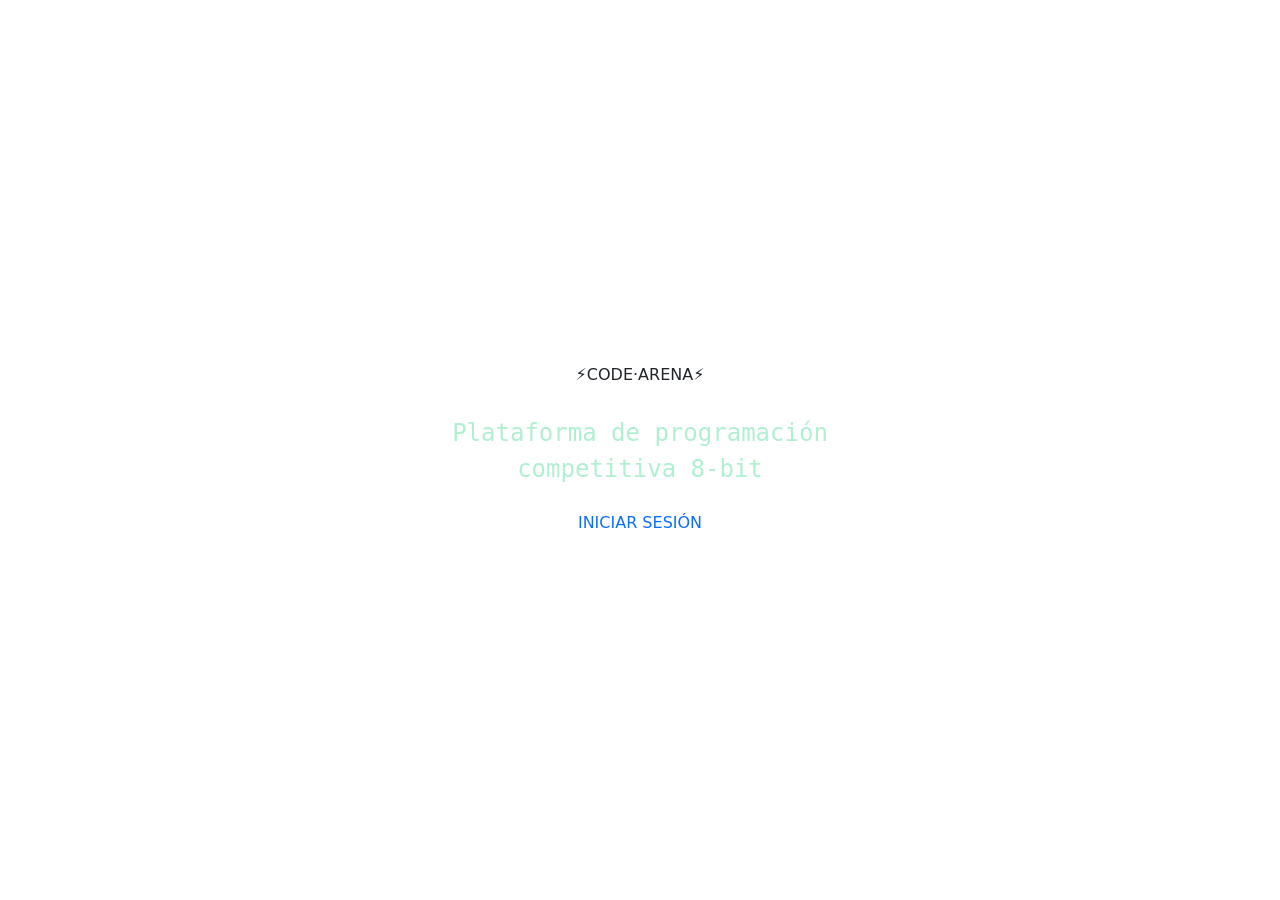
<file: src/main/resources/templates/index.html>
<!DOCTYPE html>
<html xmlns:th="http://www.thymeleaf.org">
<head>
  <meta charset="UTF-8">
  <title>Code Arena | Inicio</title>
  <link href="https://cdn.jsdelivr.net/npm/bootstrap@5.3.0/dist/css/bootstrap.min.css" rel="stylesheet">
  <link rel="stylesheet" th:href="@{/css/retro-bit.css}">
</head>
<body class="crt d-flex align-items-center justify-content-center" style="min-height: 100vh; padding-top: 0;">
<div class="container d-flex justify-content-center">
  <div class="text-center pixel-panel p-5 text-center" style="max-width: 600px; width: 100%;">
    <h1 class="pixel-title" style="font-size: 1rem; margin-bottom: 30px;">⚡CODE·ARENA⚡</h1>
    <p style="color: #b0f0d0; font-family: 'VT323', monospace; font-size: 1.5rem;">Plataforma de programación competitiva 8-bit</p>
    <div class="mt-4">
      <a th:href="@{/login}" class="btn-pixel" style="text-decoration: none; display: inline-block;">INICIAR SESIÓN</a>
    </div>
  </div>
</div>
</body>
</html>
</file>
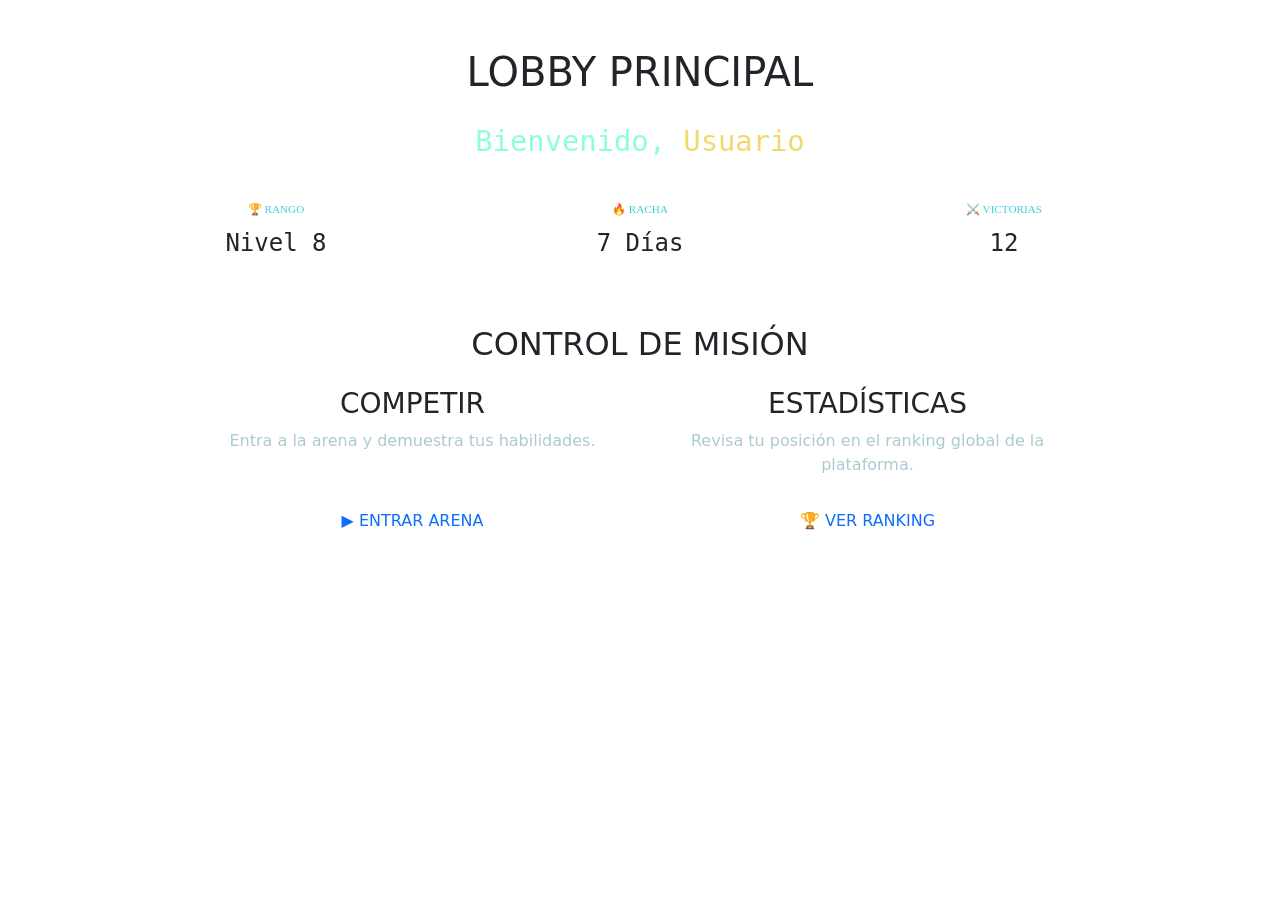
<file: src/main/resources/templates/dashboard.html>
<!DOCTYPE html>
<html xmlns:th="http://www.thymeleaf.org">
<head>
    <meta charset="UTF-8">
    <title>Dashboard | Code Arena</title>
    <link href="https://cdn.jsdelivr.net/npm/bootstrap@5.3.0/dist/css/bootstrap.min.css" rel="stylesheet">
    <link rel="stylesheet" th:href="@{/css/retro-bit.css}">
</head>
<body class="crt">
<div th:replace="~{Fragments/navbar :: navbar}"></div>

<div class="container mt-4">
    <div class="pixel-panel p-4 text-center">
        <h1 class="pixel-title mb-4">LOBBY PRINCIPAL</h1>
        <p style="font-family: 'VT323', monospace; font-size: 1.8rem; color: #8effd2;">
            Bienvenido, <span th:text="${session.username}" style="color: #f2d96c;">Usuario</span>
        </p>

        <div class="row mt-4 mb-5" th:if="${session.userRole == 'ESTUDIANTE'}">
            <div class="col-md-4">
                <div class="pixel-border p-3 h-100">
                    <h5 style="color: #3cd0e0; font-family: 'Press Start 2P', cursive; font-size: 0.7rem;">🏆 RANGO</h5>
                    <p style="font-family: 'VT323', monospace; font-size: 1.5rem; margin: 0;">Nivel 8</p>
                </div>
            </div>
            <div class="col-md-4">
                <div class="pixel-border p-3 h-100">
                    <h5 style="color: #3cd0e0; font-family: 'Press Start 2P', cursive; font-size: 0.7rem;">🔥 RACHA</h5>
                    <p style="font-family: 'VT323', monospace; font-size: 1.5rem; margin: 0;">7 Días</p>
                </div>
            </div>
            <div class="col-md-4">
                <div class="pixel-border p-3 h-100">
                    <h5 style="color: #3cd0e0; font-family: 'Press Start 2P', cursive; font-size: 0.7rem;">⚔️ VICTORIAS</h5>
                    <p style="font-family: 'VT323', monospace; font-size: 1.5rem; margin: 0;">12</p>
                </div>
            </div>
        </div>

        <h2 class="panel-title mb-4 mt-4" style="border-bottom: none;">CONTROL DE MISIÓN</h2>
        <div class="row g-4 justify-content-center">
            <div class="col-md-5">
                <div class="pixel-border d-flex flex-column justify-content-between h-100">
                    <div>
                        <h3 class="panel-title">COMPETIR</h3>
                        <p style="color: #aacad0;">Entra a la arena y demuestra tus habilidades.</p>
                    </div>
                    <a th:href="@{/arena}" class="btn-pixel w-100 text-decoration-none mt-3">▶ ENTRAR ARENA</a>
                </div>
            </div>

            <div class="col-md-5">
                <div class="pixel-border d-flex flex-column justify-content-between h-100">
                    <div>
                        <h3 class="panel-title">ESTADÍSTICAS</h3>
                        <p style="color: #aacad0;">Revisa tu posición en el ranking global de la plataforma.</p>
                    </div>
                    <a th:href="@{/estudiante/rankings}" class="btn-pixel secondary w-100 text-decoration-none mt-3">🏆 VER RANKING</a>
                </div>
            </div>
        </div>
    </div>
</div>

<script src="https://code.jquery.com/jquery-3.7.1.min.js"></script>
<script src="https://cdn.jsdelivr.net/npm/bootstrap@5.3.0/dist/js/bootstrap.bundle.min.js"></script>
</body>
</html>
</file>
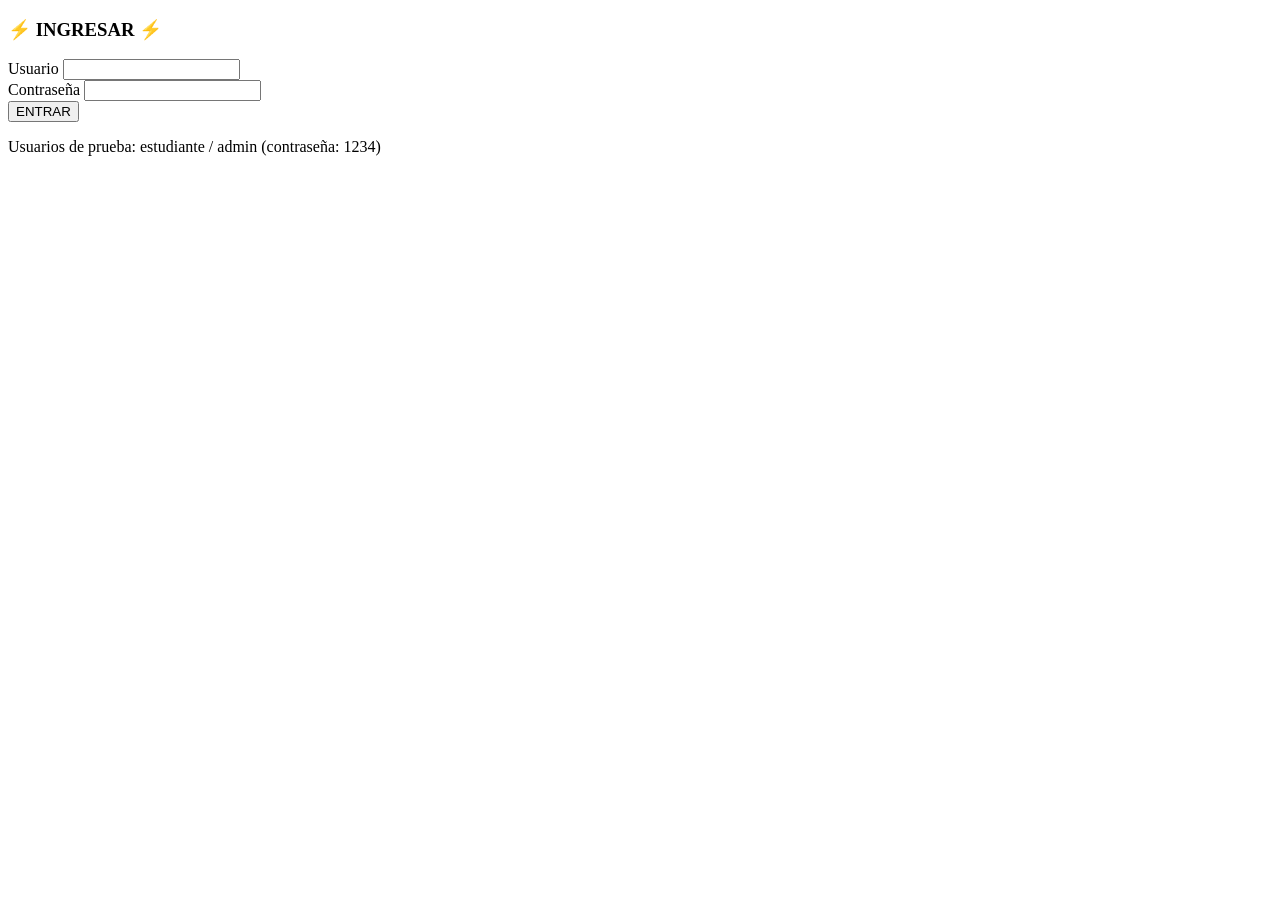
<file: src/main/resources/templates/login.html>
<!DOCTYPE html>
<html xmlns:th="http://www.thymeleaf.org">
<head>
  <meta charset="UTF-8">
  <title>Login | Code Arena</title>
  <link rel="stylesheet" th:href="@{/webjars/bootstrap/css/bootstrap.min.css}">
  <link rel="stylesheet" th:href="@{/css/retro-bit.css}">
</head>
<body class="crt">
<div class="container mt-5">
  <div class="row justify-content-center">
    <div class="col-md-4 pixel-panel p-4">
      <h3 class="pixel-title text-center">⚡ INGRESAR ⚡</h3>
      <div th:if="${error}" class="alert alert-danger pixel-alert" th:text="${error}"></div>
      <form th:action="@{/login}" method="post">
        <div class="mb-3">
          <label class="form-label pixel-label">Usuario</label>
          <input type="text" name="username" class="form-control pixel-input" required>
        </div>
        <div class="mb-3">
          <label class="form-label pixel-label">Contraseña</label>
          <input type="password" name="password" class="form-control pixel-input" required>
        </div>
        <button type="submit" class="btn-pixel w-100">ENTRAR</button>
      </form>
      <p class="mt-3 text-center pixel-small">Usuarios de prueba: estudiante / admin (contraseña: 1234)</p>
    </div>
  </div>
</div>
</body>
</html>
</file>
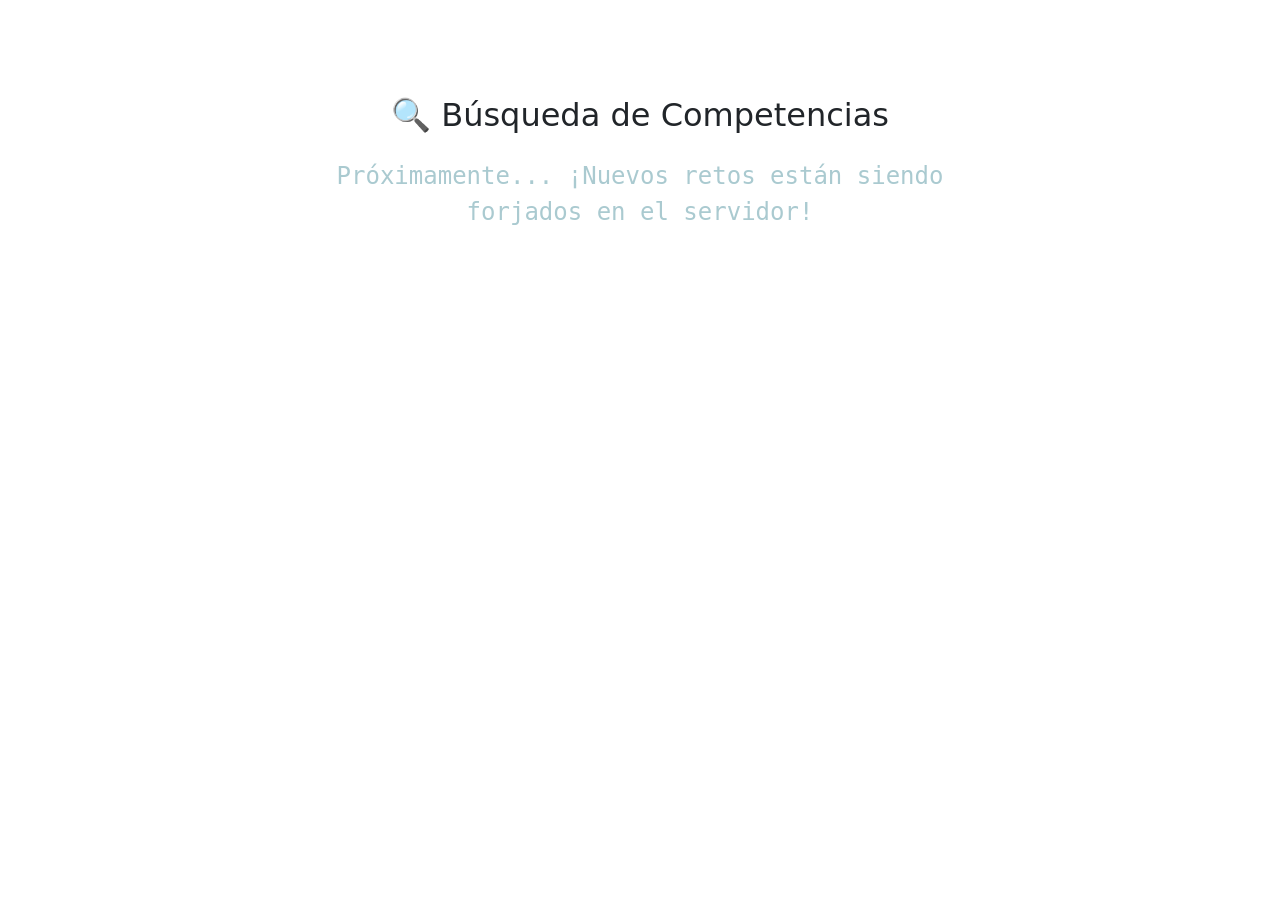
<file: src/main/resources/templates/Estudiante/search-competitions.html>
<!DOCTYPE html>
<html xmlns:th="http://www.thymeleaf.org">
<head>
  <meta charset="UTF-8">
  <title>Búsqueda de Competencias | Code Arena</title>
  <link href="https://cdn.jsdelivr.net/npm/bootstrap@5.3.0/dist/css/bootstrap.min.css" rel="stylesheet">
  <link rel="stylesheet" th:href="@{/css/retro-bit.css}">
</head>
<body class="crt">
<div th:replace="~{fragments/navbar :: navbar}"></div>

<div class="container mt-5 pt-4">
  <div class="row justify-content-center">
    <div class="col-md-8">
      <div class="pixel-panel p-4 text-center">
        <h2 class="pixel-title mb-4">🔍 Búsqueda de Competencias</h2>
        <p style="font-size: 1.5rem; color: #aacad0; font-family: 'VT323', monospace;">
          Próximamente... ¡Nuevos retos están siendo forjados en el servidor!
        </p>
      </div>
    </div>
  </div>
</div>

<script src="https://code.jquery.com/jquery-3.7.1.min.js"></script>
<script src="https://cdn.jsdelivr.net/npm/bootstrap@5.3.0/dist/js/bootstrap.bundle.min.js"></script>
</body>
</html>
</file>
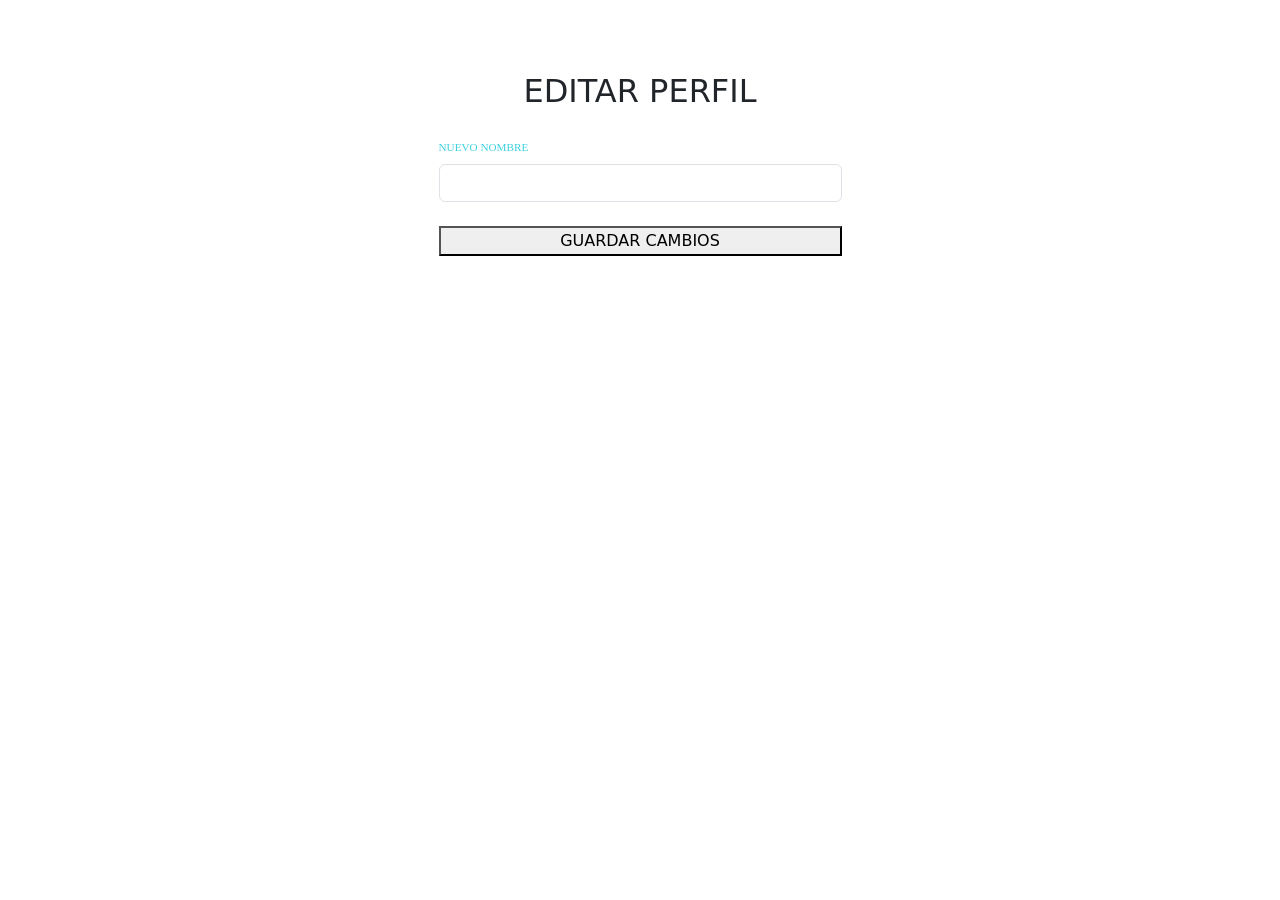
<file: src/main/resources/templates/Profile/edit.html>
<!DOCTYPE html>
<html xmlns:th="http://www.thymeleaf.org">
<head>
  <meta charset="UTF-8">
  <title>Editar Perfil | Code Arena</title>
  <link href="https://cdn.jsdelivr.net/npm/bootstrap@5.3.0/dist/css/bootstrap.min.css" rel="stylesheet">
  <link rel="stylesheet" th:href="@{/css/retro-bit.css}">
</head>
<body class="crt">
<div th:replace="~{fragments/navbar :: navbar}"></div>

<div class="container mt-5">
  <div class="row justify-content-center">
    <div class="col-md-6 col-lg-5">
      <div class="pixel-panel p-4">
        <h2 class="pixel-title text-center mb-4"> EDITAR PERFIL</h2>
        <form>
          <div class="mb-4">
            <label class="form-label" style="color: #3cd0e0; font-family: 'Press Start 2P', cursive; font-size: 0.7rem;">NUEVO NOMBRE</label>
            <input type="text" class="form-control pixel-input" th:value="${session.username}">
          </div>
          <button type="submit" class="btn-pixel w-100">GUARDAR CAMBIOS</button>
        </form>
      </div>
    </div>
  </div>
</div>

<script src="https://code.jquery.com/jquery-3.7.1.min.js"></script>
<script src="https://cdn.jsdelivr.net/npm/bootstrap@5.3.0/dist/js/bootstrap.bundle.min.js"></script>
</body>
</html>
</file>
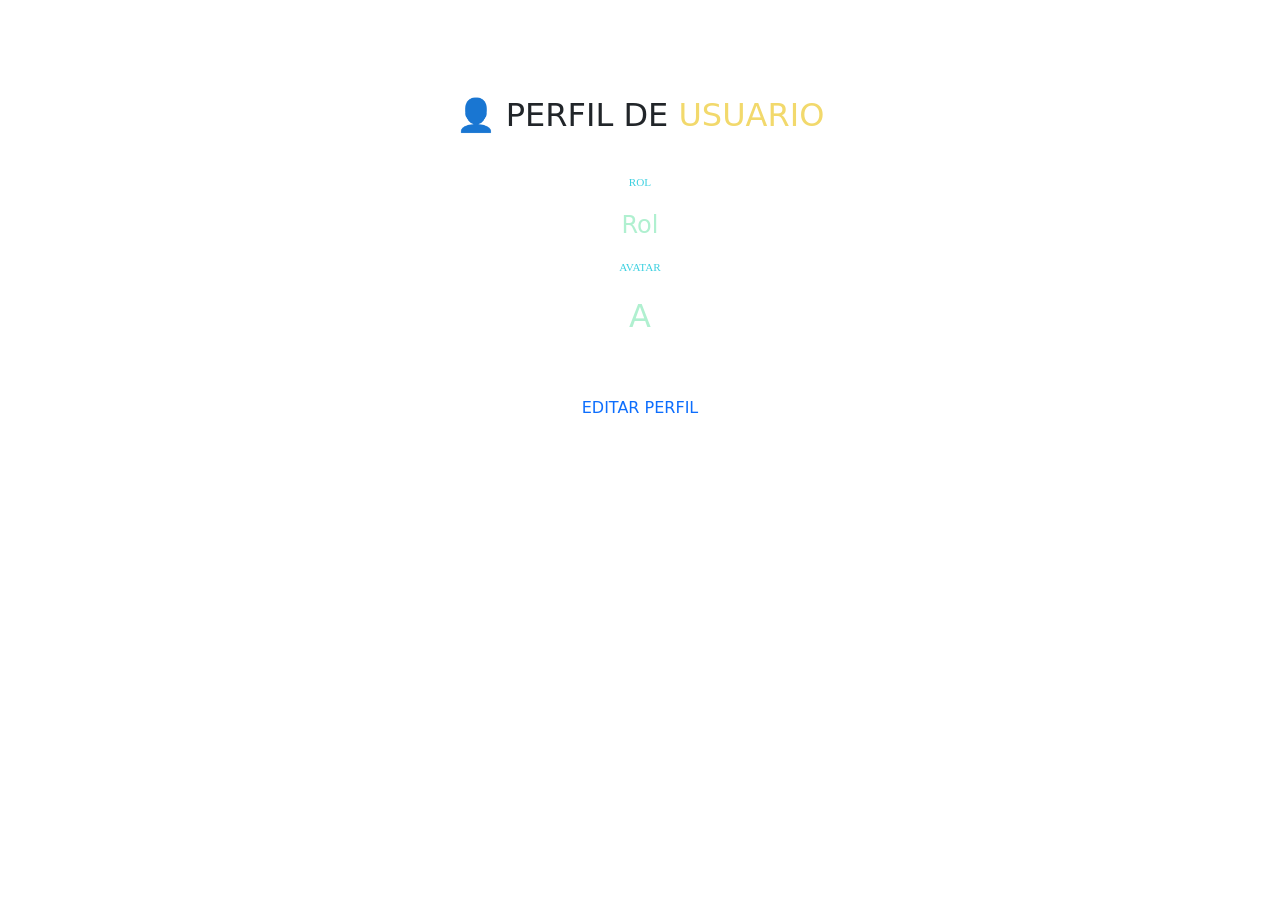
<file: src/main/resources/templates/Profile/view.html>
<!DOCTYPE html>
<html xmlns:th="http://www.thymeleaf.org">
<head>
  <meta charset="UTF-8">
  <title>Perfil | Code Arena</title>
  <link href="https://cdn.jsdelivr.net/npm/bootstrap@5.3.0/dist/css/bootstrap.min.css" rel="stylesheet">
  <link rel="stylesheet" th:href="@{/css/retro-bit.css}">
</head>
<body class="crt">
<div th:replace="~{fragments/navbar :: navbar}"></div>

<div class="container mt-5 pt-4">
  <div class="row justify-content-center">
    <div class="col-md-6 col-lg-5">
      <div class="pixel-panel p-4 text-center">
        <h2 class="pixel-title mb-4">👤 PERFIL DE <span th:text="${session.username}" style="color: #f2d96c;">USUARIO</span></h2>

        <div class="mb-4 pixel-border p-3">
          <p style="font-family: 'Press Start 2P', cursive; font-size: 0.7rem; color: #3cd0e0;">ROL</p>
          <p style="font-size: 1.5rem; color: #b0f0d0;" th:text="${session.userRole}">Rol</p>

          <p style="font-family: 'Press Start 2P', cursive; font-size: 0.7rem; color: #3cd0e0; margin-top: 15px;">AVATAR</p>
          <p style="font-size: 2rem; color: #b0f0d0;" th:text="${session.userAvatar}">A</p>
        </div>

        <a th:href="@{/profile/edit}" class="btn-pixel w-100 text-decoration-none d-inline-block"> EDITAR PERFIL</a>
      </div>
    </div>
  </div>
</div>

<script src="https://code.jquery.com/jquery-3.7.1.min.js"></script>
<script src="https://cdn.jsdelivr.net/npm/bootstrap@5.3.0/dist/js/bootstrap.bundle.min.js"></script>
</body>
</html>
</file>
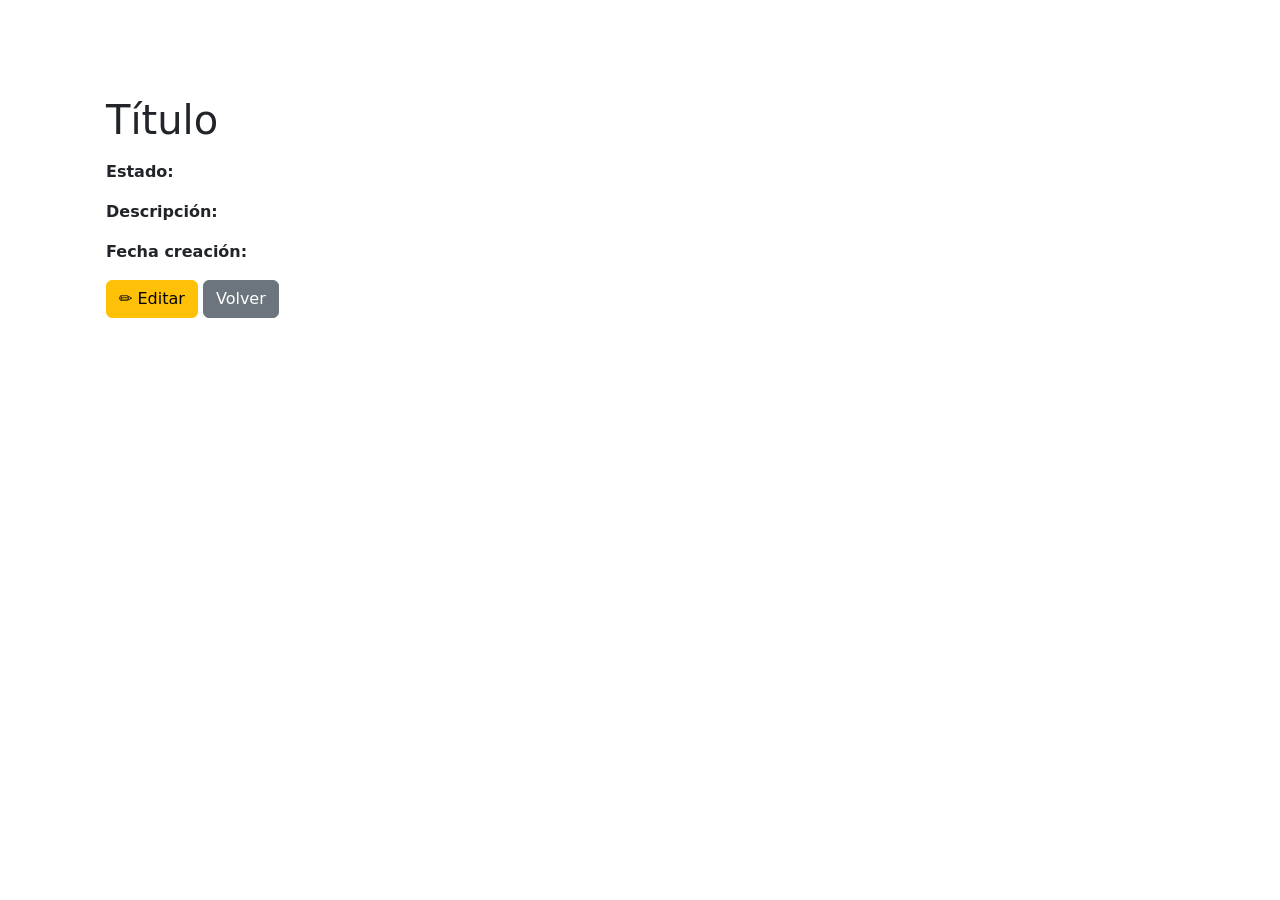
<file: src/main/resources/templates/admin/competencias/detalle.html>
<!DOCTYPE html>
<html xmlns:th="http://www.thymeleaf.org">
<head>
    <meta charset="UTF-8">
    <title>Detalle Competencia | Code Arena</title>
    <link href="https://cdn.jsdelivr.net/npm/bootstrap@5.3.0/dist/css/bootstrap.min.css" rel="stylesheet">
    <link rel="stylesheet" th:href="@{/css/retro-bit.css}">
</head>
<body class="crt">
<div th:replace="~{Fragments/navbar :: navbar}"></div>

<div class="container mt-5 pt-4">
    <div class="pixel-panel p-4">
        <h1 class="pixel-title mb-3" th:text="${competencia.titulo}">Título</h1>
        <p><strong>Estado:</strong> <span th:text="${competencia.estado}"></span></p>
        <p><strong>Descripción:</strong> <span th:text="${competencia.descripcion}"></span></p>
        <p><strong>Fecha creación:</strong> <span th:text="${#temporals.format(competencia.fechaCreacion, 'dd/MM/yyyy')}"></span></p>
        <a th:href="@{/admin/competencias/{id}/editar(id=${competencia.id})}" class="btn btn-warning">✏️ Editar</a>
        <a th:href="@{/admin/competencias}" class="btn btn-secondary">Volver</a>
    </div>
</div>

<script th:src="@{/webjars/jquery/jquery.min.js}"></script>
<script src="https://cdn.jsdelivr.net/npm/bootstrap@5.3.0/dist/js/bootstrap.bundle.min.js"></script>
</body>
</html>
</file>
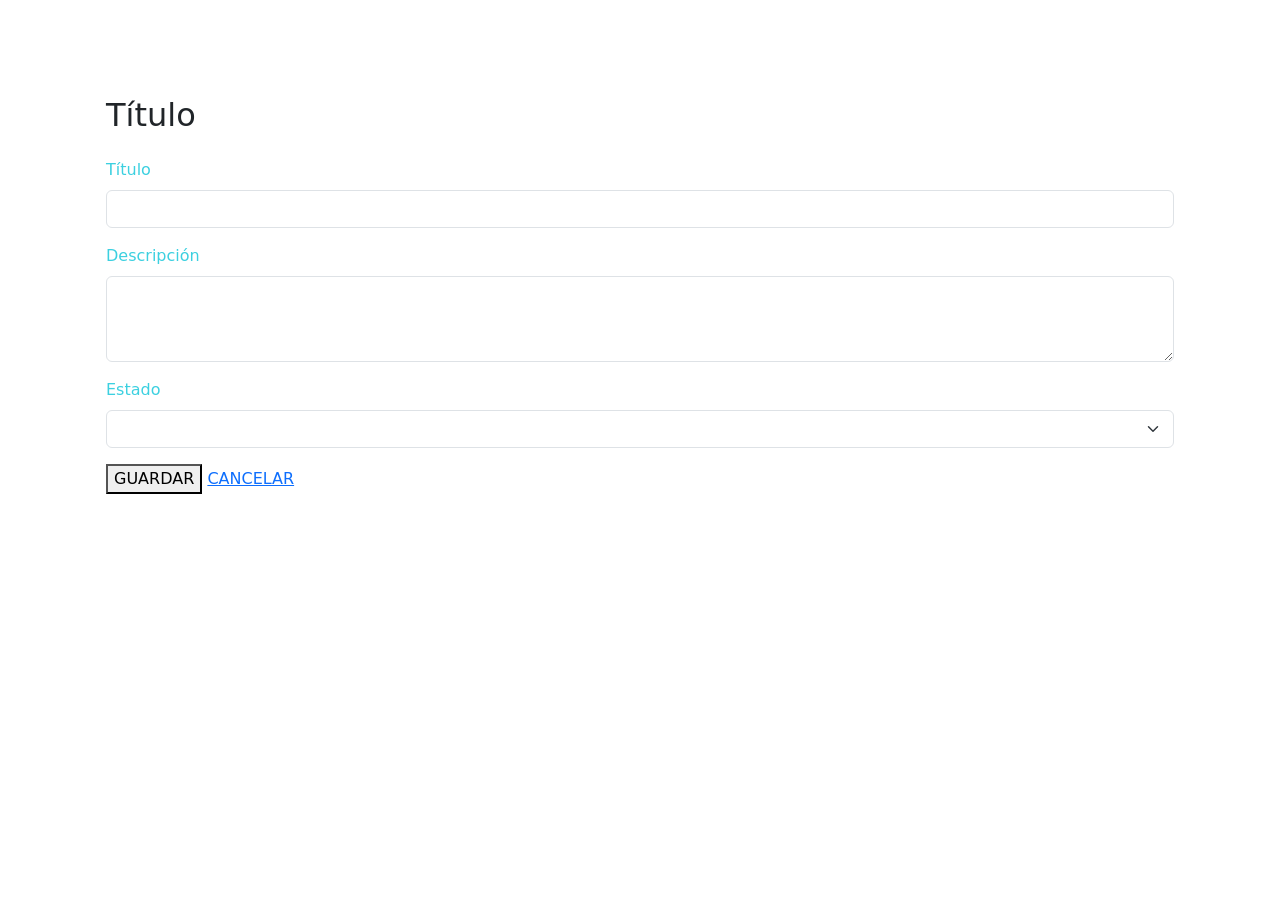
<file: src/main/resources/templates/admin/competencias/formulario.html>
<!DOCTYPE html>
<html xmlns:th="http://www.thymeleaf.org">
<head>
    <meta charset="UTF-8">
    <title>Formulario Competencia | Code Arena</title>
    <link href="https://cdn.jsdelivr.net/npm/bootstrap@5.3.0/dist/css/bootstrap.min.css" rel="stylesheet">
    <link rel="stylesheet" th:href="@{/css/retro-bit.css}">
</head>
<body class="crt">
<div th:replace="~{Fragments/navbar :: navbar}"></div>

<div class="container mt-5 pt-4">
    <div class="pixel-panel p-4">
        <h2 class="pixel-title mb-4" th:text="${competencia.id == null ? 'NUEVA COMPETENCIA' : 'EDITAR COMPETENCIA'}">Título</h2>

        <form th:action="@{${competencia.id == null ? '/admin/competencias/nueva' : '/admin/competencias/' + competencia.id + '/editar'}}"
              th:object="${competencia}" method="post">
            <div class="mb-3">
                <label class="form-label" style="color:#3cd0e0;">Título</label>
                <input type="text" class="form-control pixel-input" th:field="*{titulo}" required>
            </div>
            <div class="mb-3">
                <label class="form-label" style="color:#3cd0e0;">Descripción</label>
                <textarea class="form-control pixel-input" th:field="*{descripcion}" rows="3"></textarea>
            </div>
            <div class="mb-3">
                <label class="form-label" style="color:#3cd0e0;">Estado</label>
                <select class="form-select pixel-input" th:field="*{estado}">
                    <option th:each="estado : ${estados}" th:value="${estado}" th:text="${estado}"></option>
                </select>
            </div>
            <button type="submit" class="btn-pixel">GUARDAR</button>
            <a th:href="@{/admin/competencias}" class="btn-pixel secondary">CANCELAR</a>
        </form>
    </div>
</div>

<script th:src="@{/webjars/jquery/jquery.min.js}"></script>
<script src="https://cdn.jsdelivr.net/npm/bootstrap@5.3.0/dist/js/bootstrap.bundle.min.js"></script>
</body>
</html>
</file>
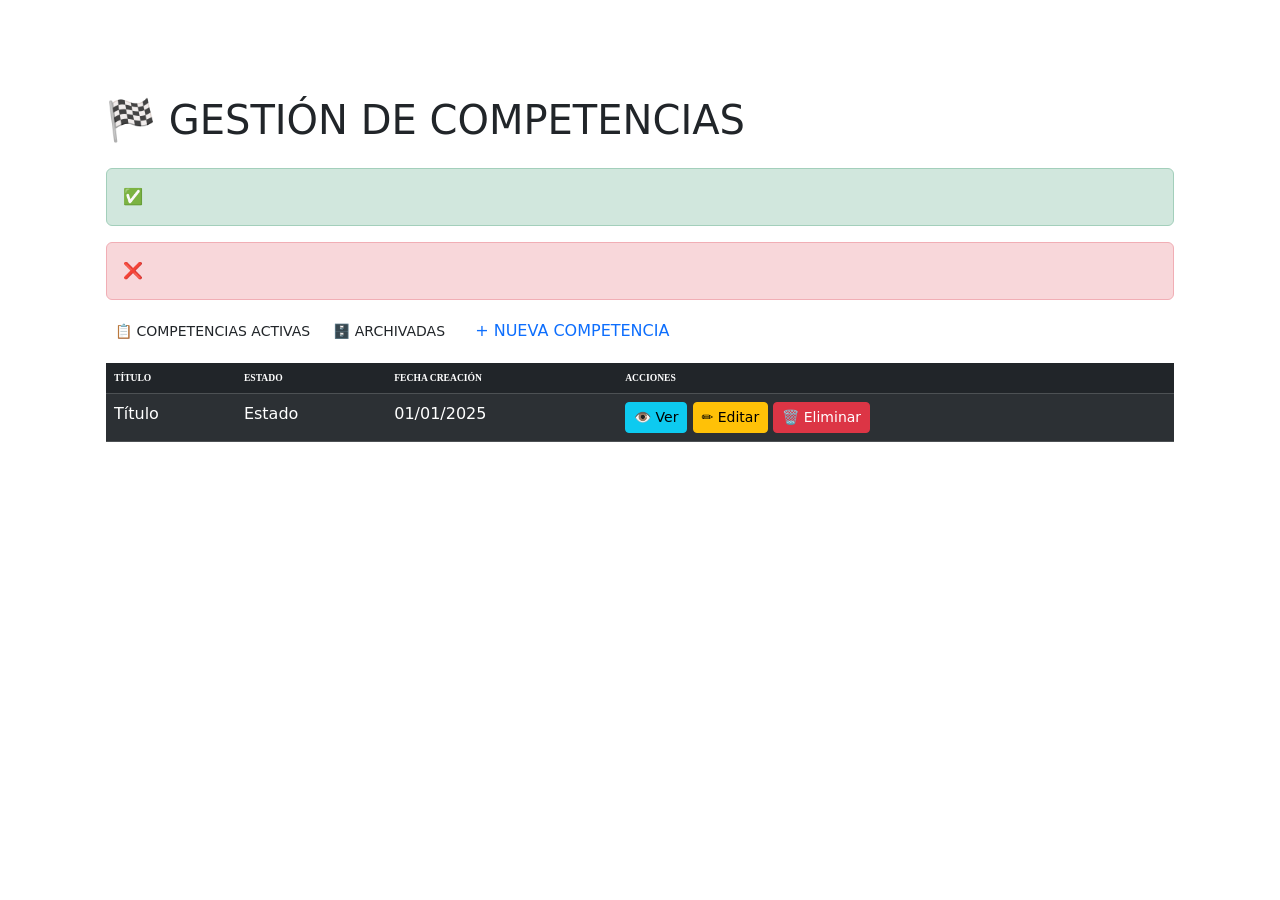
<file: src/main/resources/templates/admin/competencias/lista.html>
<!DOCTYPE html>
<html xmlns:th="http://www.thymeleaf.org">
<head>
    <meta charset="UTF-8">
    <title>Gestión de Competencias | Code Arena</title>
    <link href="https://cdn.jsdelivr.net/npm/bootstrap@5.3.0/dist/css/bootstrap.min.css" rel="stylesheet">
    <link rel="stylesheet" th:href="@{/css/retro-bit.css}">
</head>
<body class="crt">
<div th:replace="~{Fragments/navbar :: navbar}"></div>

<div class="container mt-5 pt-4">
    <div class="pixel-panel p-4">
        <h1 class="pixel-title mb-4">🏁 GESTIÓN DE COMPETENCIAS</h1>

        <div th:if="${exito}" class="alert alert-success">✅ <span th:text="${exito}"></span></div>
        <div th:if="${error}" class="alert alert-danger">❌ <span th:text="${error}"></span></div>

        <!-- Filtros -->
        <div class="mb-3">
            <a th:href="@{/admin/competencias}"
               class="btn btn-sm"
               th:classappend="${mostrandoArchivadas == null || !mostrandoArchivadas} ? 'btn-pixel' : 'btn-pixel secondary'">
                📋 COMPETENCIAS ACTIVAS
            </a>
            <a th:href="@{/admin/competencias/archivadas}"
               class="btn btn-sm"
               th:classappend="${mostrandoArchivadas} ? 'btn-pixel' : 'btn-pixel secondary'">
                🗄️ ARCHIVADAS
            </a>
            <a th:href="@{/admin/competencias/nueva}"
               class="btn-pixel ms-3 text-decoration-none d-inline-block">
                + NUEVA COMPETENCIA
            </a>
        </div>

        <table class="table table-dark table-striped">
            <thead>
            <tr style="font-family:'Press Start 2P';font-size:0.6rem;">
                <th>TÍTULO</th>
                <th>ESTADO</th>
                <th>FECHA CREACIÓN</th>
                <th>ACCIONES</th>
            </tr>
            </thead>
            <tbody>
            <tr th:each="competencia : ${competencias}">
                <td th:text="${competencia.titulo}">Título</td>

                <td>
                        <span th:class="'badge ' + (${competencia.estado.name() == 'ACTIVA'} ? 'bg-success' : (${competencia.estado.name() == 'FINALIZADA'} ? 'bg-secondary' : 'bg-warning'))"
                              th:text="${competencia.estado}">Estado</span>
                </td>

                <td th:text="${#temporals.format(competencia.fechaCreacion, 'dd/MM/yyyy')}">01/01/2025</td>

                <td>
                    <a th:href="@{/admin/competencias/{id}(id=${competencia.id})}"
                       class="btn btn-sm btn-info">👁️ Ver</a>
                    <a th:href="@{/admin/competencias/{id}/editar(id=${competencia.id})}"
                       class="btn btn-sm btn-warning">✏️ Editar</a>
                    <button type="button" class="btn btn-sm btn-danger"
                            data-bs-toggle="modal"
                            data-bs-target="#modalEliminar"
                            th:data-id="${competencia.id}"
                            th:data-titulo="${competencia.titulo}"
                            th:data-inscritos="${competencia.tieneInscritos() ? 'true' : 'false'}">
                        🗑️ Eliminar
                    </button>
                </td>

            </tr>
            </tbody>
        </table>
    </div>
</div>

<!-- Modal de confirmación -->
<div class="modal fade" id="modalEliminar" tabindex="-1" aria-hidden="true">
    <div class="modal-dialog modal-dialog-centered">
        <div class="modal-content pixel-panel" style="background:#0f1921; color:#b0f0d0;">
            <div class="modal-header">
                <h5 class="modal-title pixel-title" style="font-size:0.8rem;">⚠️ CONFIRMAR ELIMINACIÓN</h5>
                <button type="button" class="btn-close btn-close-white" data-bs-dismiss="modal"></button>
            </div>
            <div class="modal-body">
                <p id="mensajeConfirmacion">¿Estás seguro de que deseas eliminar esta competencia?</p>
                <p id="avisoInscritos" style="color:#f0b0b0; display:none;">
                    ⚠️ Esta competencia tiene estudiantes inscritos. Será archivada, no eliminada.
                </p>
            </div>
            <div class="modal-footer">
                <form id="formEliminar" method="post" action="#">
                    <input type="hidden" name="forzar" id="inputForzar" value="false">
                    <button type="button" class="btn-pixel secondary" data-bs-dismiss="modal">CANCELAR</button>
                    <button type="submit" class="btn-pixel">CONFIRMAR</button>
                </form>
            </div>
        </div>
    </div>
</div>

<!-- Carga de dependencias desde CDN -->
<script src="https://code.jquery.com/jquery-3.7.1.min.js"></script>
<script src="https://cdn.jsdelivr.net/npm/bootstrap@5.3.0/dist/js/bootstrap.bundle.min.js"></script>

<script>
    $(function() {
        $('#modalEliminar').on('show.bs.modal', function (event) {
            var button = $(event.relatedTarget);
            var id = button.data('id');
            var titulo = button.data('titulo');
            var tieneInscritos = button.data('inscritos') === 'true';

            console.log('Eliminando:', {id, titulo, inscritos: tieneInscritos});

            if (!id || !titulo) {
                console.error('Faltan datos del botón.');
                return;
            }

            $('#mensajeConfirmacion').text('¿Eliminar la competencia "' + titulo + '"?');
            $('#formEliminar').attr('action', '/admin/competencias/' + id + '/eliminar');

            if (tieneInscritos) {
                $('#avisoInscritos').show();
                $('#inputForzar').val('false');
            } else {
                $('#avisoInscritos').hide();
                $('#inputForzar').val('true');
            }
        });
    });
</script>
</body>
</html>
</file>
